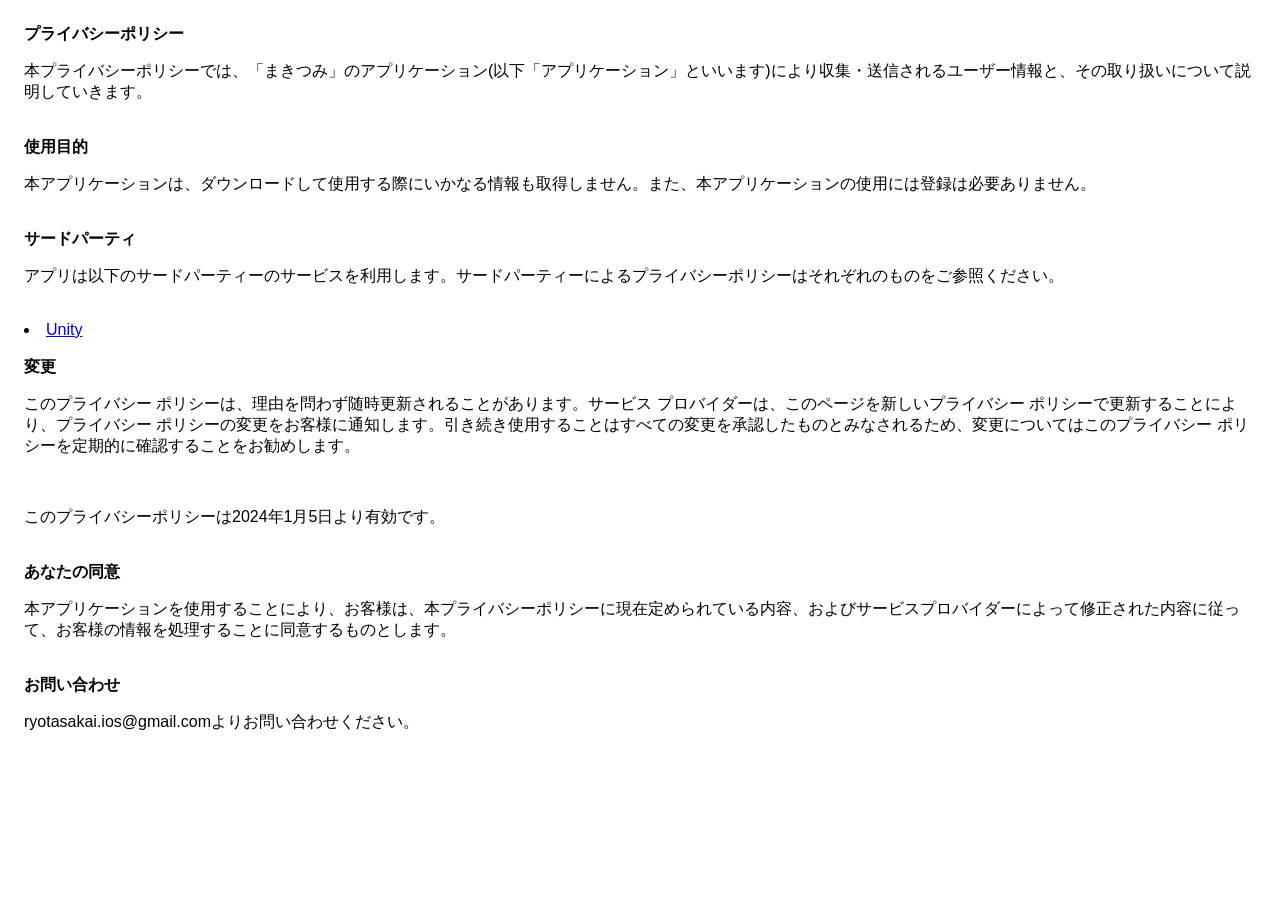
<file: index.html>
<!DOCTYPE html>
    <html>
    <head>
      <meta charset='utf-8'>
      <meta name='viewport' content='width=device-width'>
      <title>Privacy Policy</title>
      <style> body { font-family: 'Helvetica Neue', Helvetica, Arial, sans-serif; padding:1em; } </style>
    </head>
    <body>
    <strong>プライバシーポリシー</strong>
        
        <p>本プライバシーポリシーでは、「まきつみ」のアプリケーション(以下「アプリケーション」といいます)により収集・送信されるユーザー情報と、その取り扱いについて説明していきます。</p>
        
        <br>
        
        <strong>使用目的</strong>
        
        <p>本アプリケーションは、ダウンロードして使用する際にいかなる情報も取得しません。また、本アプリケーションの使用には登録は必要ありません。</p>
        
        <br>

        <strong>サードパーティ</strong>
        <p>アプリは以下のサードパーティーのサービスを利用します。サードパーティーによるプライバシーポリシーはそれぞれのものをご参照ください。</p>
        <br>
        <li><a href="https://unity3d.com/legal/privacy-policy" target="_blank" rel="noopener noreferrer">Unity</a></li>

        <br>
        
        <strong>変更</strong>
        
        <p>このプライバシー ポリシーは、理由を問わず随時更新されることがあります。サービス プロバイダーは、このページを新しいプライバシー ポリシーで更新することにより、プライバシー ポリシーの変更をお客様に通知します。引き続き使用することはすべての変更を承認したものとみなされるため、変更についてはこのプライバシー ポリシーを定期的に確認することをお勧めします。</p>
        
        <br>
        
        <p>このプライバシーポリシーは2024年1月5日より有効です。</p>
        
        <br>
        
        <strong>あなたの同意</strong>
        
        <p>本アプリケーションを使用することにより、お客様は、本プライバシーポリシーに現在定められている内容、およびサービスプロバイダーによって修正された内容に従って、お客様の情報を処理することに同意するものとします。</p>
        
        <br>
        
        <strong>お問い合わせ</strong>
        
        <p>ryotasakai.ios@gmail.comよりお問い合わせください。</p>
        
    </body>
    </html>
</file>
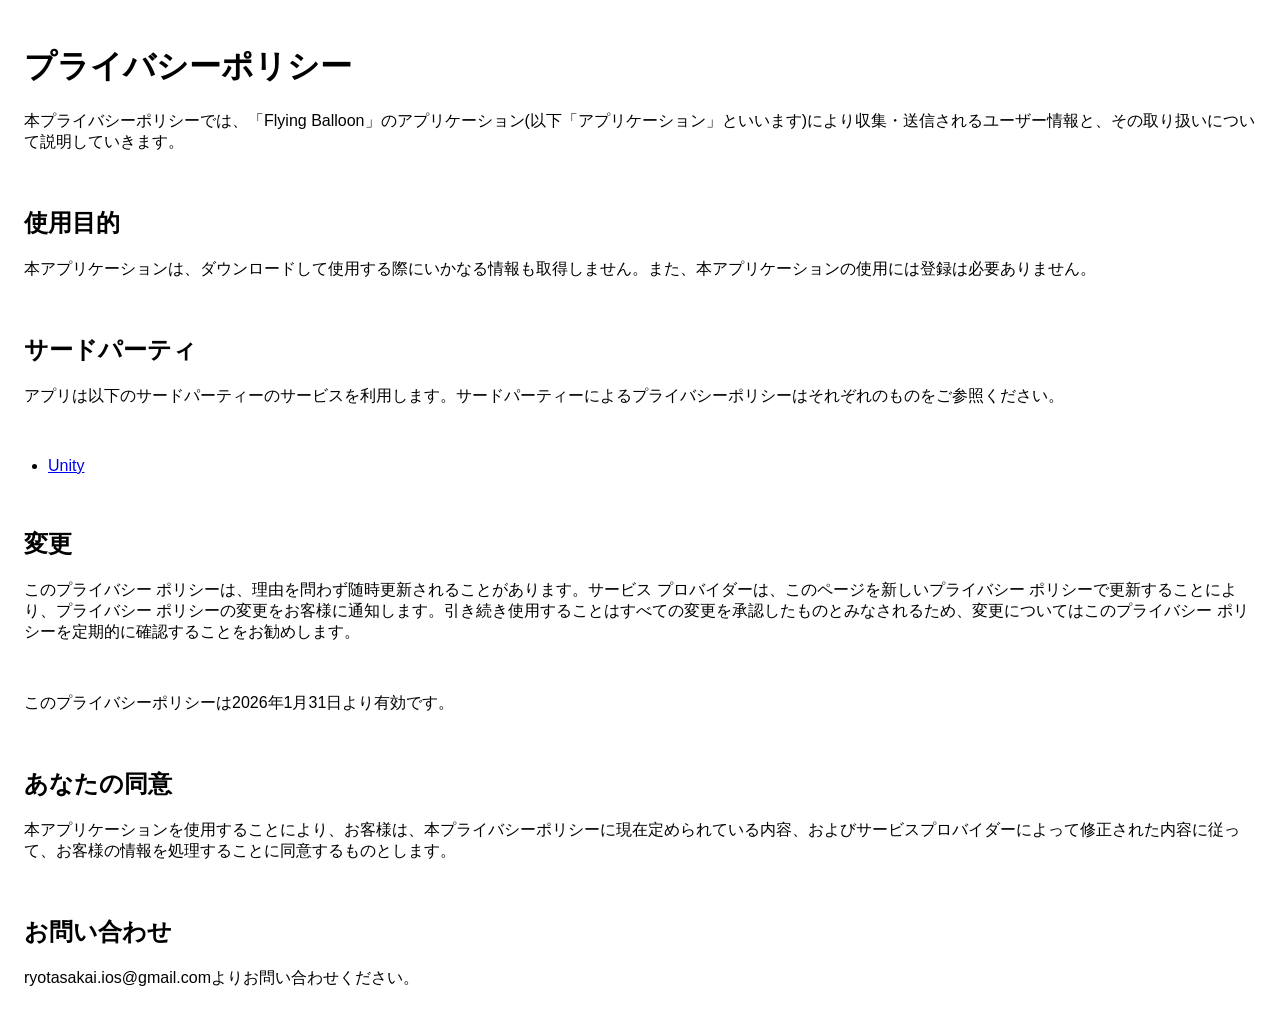
<file: flyingballoon_privacypolicy.html>
<!DOCTYPE html>
<html>
 <head>
  <meta charset='utf-8'>
  <meta name='viewport' content='width=device-width'>
  <title>Privacy Policy</title>
  <style> body { font-family: 'Helvetica Neue', Helvetica, Arial, sans-serif; padding:1em; } </style>
  <link rel="stylesheet" href="flyingballoon_privacypolicy.css">
 </head>
 <body>
    <h1>プライバシーポリシー</h1>
        
    <p>本プライバシーポリシーでは、「Flying Balloon」のアプリケーション(以下「アプリケーション」といいます)により収集・送信されるユーザー情報と、その取り扱いについて説明していきます。</p>
    
    <br>
    
    <h2>使用目的</h2>
    
    <p>本アプリケーションは、ダウンロードして使用する際にいかなる情報も取得しません。また、本アプリケーションの使用には登録は必要ありません。</p>
    
    <br>
    
    <h2>サードパーティ</h2>
     <div>
      <p>アプリは以下のサードパーティーのサービスを利用します。サードパーティーによるプライバシーポリシーはそれぞれのものをご参照ください。</p>
      <br>
      <ul>
       <li><a href="https://unity3d.com/legal/privacy-policy" target="_blank" rel="noopener noreferrer">Unity</a></li>
      </ul>
     </div>

    <br>
    
    <h2>変更</h2>
    
    <p>このプライバシー ポリシーは、理由を問わず随時更新されることがあります。サービス プロバイダーは、このページを新しいプライバシー ポリシーで更新することにより、プライバシー ポリシーの変更をお客様に通知します。引き続き使用することはすべての変更を承認したものとみなされるため、変更についてはこのプライバシー ポリシーを定期的に確認することをお勧めします。</p>
    
    <br>
    
    <p>このプライバシーポリシーは2026年1月31日より有効です。</p>
    
    <br>
    
    <h2>あなたの同意</h2>
    
    <p>本アプリケーションを使用することにより、お客様は、本プライバシーポリシーに現在定められている内容、およびサービスプロバイダーによって修正された内容に従って、お客様の情報を処理することに同意するものとします。</p>
    
    <br>
    
    <h2>お問い合わせ</h2>
    
    <p>ryotasakai.ios@gmail.comよりお問い合わせください。</p>
        
 </body>
</html>
</file>
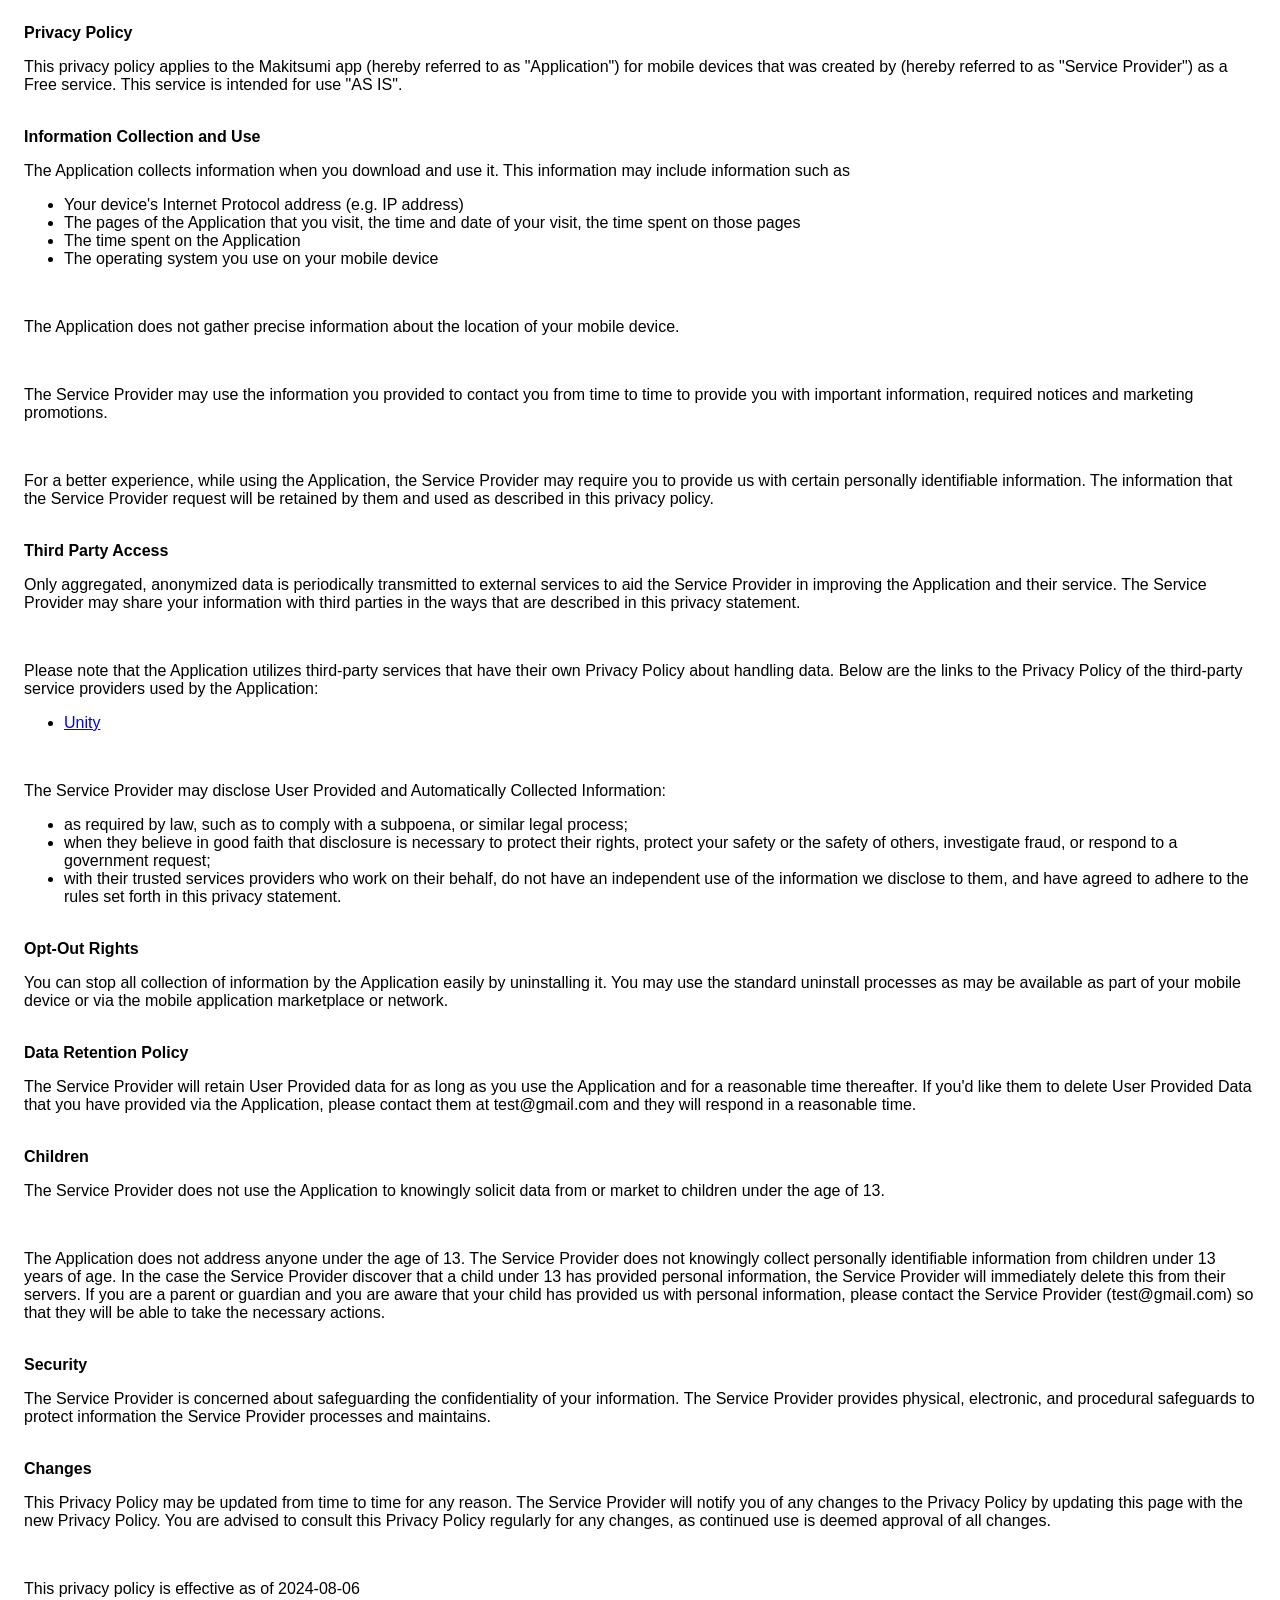
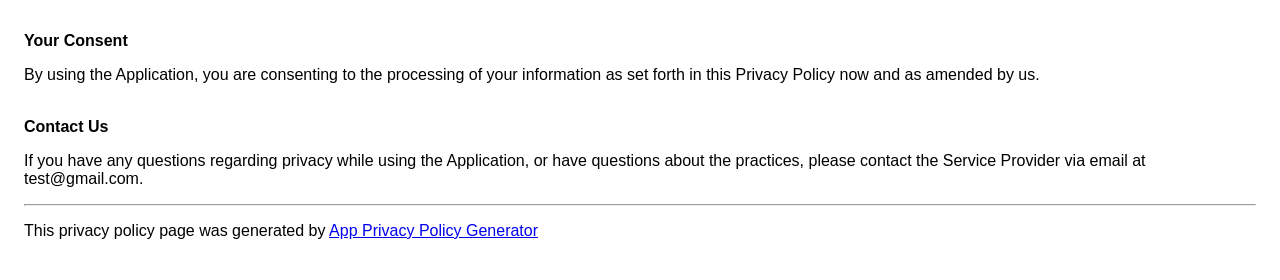
<file: PrivacyPolicy.html>
<!DOCTYPE html>
    <html>
    <head>
      <meta charset='utf-8'>
      <meta name='viewport' content='width=device-width'>
      <title>Privacy Policy</title>
      <style> body { font-family: 'Helvetica Neue', Helvetica, Arial, sans-serif; padding:1em; } </style>
    </head>
    <body>
    <strong>Privacy Policy</strong><p>This privacy policy applies to the Makitsumi app (hereby referred to as "Application") for mobile devices that was created by  (hereby referred to as "Service Provider") as a Free service. This service is intended for use "AS IS".</p><br><strong>Information Collection and Use</strong><p>The Application collects information when you download and use it. This information may include information such as</p><ul><li>Your device's Internet Protocol address (e.g. IP address)</li><li>The pages of the Application that you visit, the time and date of your visit, the time spent on those pages</li><li>The time spent on the Application</li><li>The operating system you use on your mobile device</li></ul><p></p><br><p>The Application does not gather precise information about the location of your mobile device.</p><div style="display: none;"><p>The Application collects your device's location, which helps the Service Provider determine your approximate geographical location and make use of in below ways:</p><ul><li>Geolocation Services: The Service Provider utilizes location data to provide features such as personalized content, relevant recommendations, and location-based services.</li><li>Analytics and Improvements: Aggregated and anonymized location data helps the Service Provider to analyze user behavior, identify trends, and improve the overall performance and functionality of the Application.</li><li>Third-Party Services: Periodically, the Service Provider may transmit anonymized location data to external services. These services assist them in enhancing the Application and optimizing their offerings.</li></ul></div><br><p>The Service Provider may use the information you provided to contact you from time to time to provide you with important information, required notices and marketing promotions.</p><br><p>For a better experience, while using the Application, the Service Provider may require you to provide us with certain personally identifiable information. The information that the Service Provider request will be retained by them and used as described in this privacy policy.</p><br><strong>Third Party Access</strong><p>Only aggregated, anonymized data is periodically transmitted to external services to aid the Service Provider in improving the Application and their service. The Service Provider may share your information with third parties in the ways that are described in this privacy statement.</p><div><br><p>Please note that the Application utilizes third-party services that have their own Privacy Policy about handling data. Below are the links to the Privacy Policy of the third-party service providers used by the Application:</p><ul><!----><!----><!----><!----><!----><!----><!----><!----><!----><!----><!----><li><a href="https://unity3d.com/legal/privacy-policy" target="_blank" rel="noopener noreferrer">Unity</a></li><!----><!----><!----><!----><!----><!----><!----><!----><!----><!----><!----><!----><!----><!----><!----><!----><!----><!----><!----><!----></ul></div><br><p>The Service Provider may disclose User Provided and Automatically Collected Information:</p><ul><li>as required by law, such as to comply with a subpoena, or similar legal process;</li><li>when they believe in good faith that disclosure is necessary to protect their rights, protect your safety or the safety of others, investigate fraud, or respond to a government request;</li><li>with their trusted services providers who work on their behalf, do not have an independent use of the information we disclose to them, and have agreed to adhere to the rules set forth in this privacy statement.</li></ul><p></p><br><strong>Opt-Out Rights</strong><p>You can stop all collection of information by the Application easily by uninstalling it. You may use the standard uninstall processes as may be available as part of your mobile device or via the mobile application marketplace or network.</p><br><strong>Data Retention Policy</strong><p>The Service Provider will retain User Provided data for as long as you use the Application and for a reasonable time thereafter. If you'd like them to delete User Provided Data that you have provided via the Application, please contact them at test@gmail.com and they will respond in a reasonable time.</p><br><strong>Children</strong><p>The Service Provider does not use the Application to knowingly solicit data from or market to children under the age of 13.</p><div><br><p>The Application does not address anyone under the age of 13. The Service Provider does not knowingly collect personally identifiable information from children under 13 years of age. In the case the Service Provider discover that a child under 13 has provided personal information, the Service Provider will immediately delete this from their servers. If you are a parent or guardian and you are aware that your child has provided us with personal information, please contact the Service Provider (test@gmail.com) so that they will be able to take the necessary actions.</p></div><!----><br><strong>Security</strong><p>The Service Provider is concerned about safeguarding the confidentiality of your information. The Service Provider provides physical, electronic, and procedural safeguards to protect information the Service Provider processes and maintains.</p><br><strong>Changes</strong><p>This Privacy Policy may be updated from time to time for any reason. The Service Provider will notify you of any changes to the Privacy Policy by updating this page with the new Privacy Policy. You are advised to consult this Privacy Policy regularly for any changes, as continued use is deemed approval of all changes.</p><br><p>This privacy policy is effective as of 2024-08-06</p><br><strong>Your Consent</strong><p>By using the Application, you are consenting to the processing of your information as set forth in this Privacy Policy now and as amended by us.</p><br><strong>Contact Us</strong><p>If you have any questions regarding privacy while using the Application, or have questions about the practices, please contact the Service Provider via email at test@gmail.com.</p><hr><p>This privacy policy page was generated by <a href="https://app-privacy-policy-generator.nisrulz.com/" target="_blank" rel="noopener noreferrer">App Privacy Policy Generator</a></p>
    </body>
    </html>
</file>
<file: flyingballoon_privacypolicy.css>
ul {
  padding-left: 24px;
}
</file>
